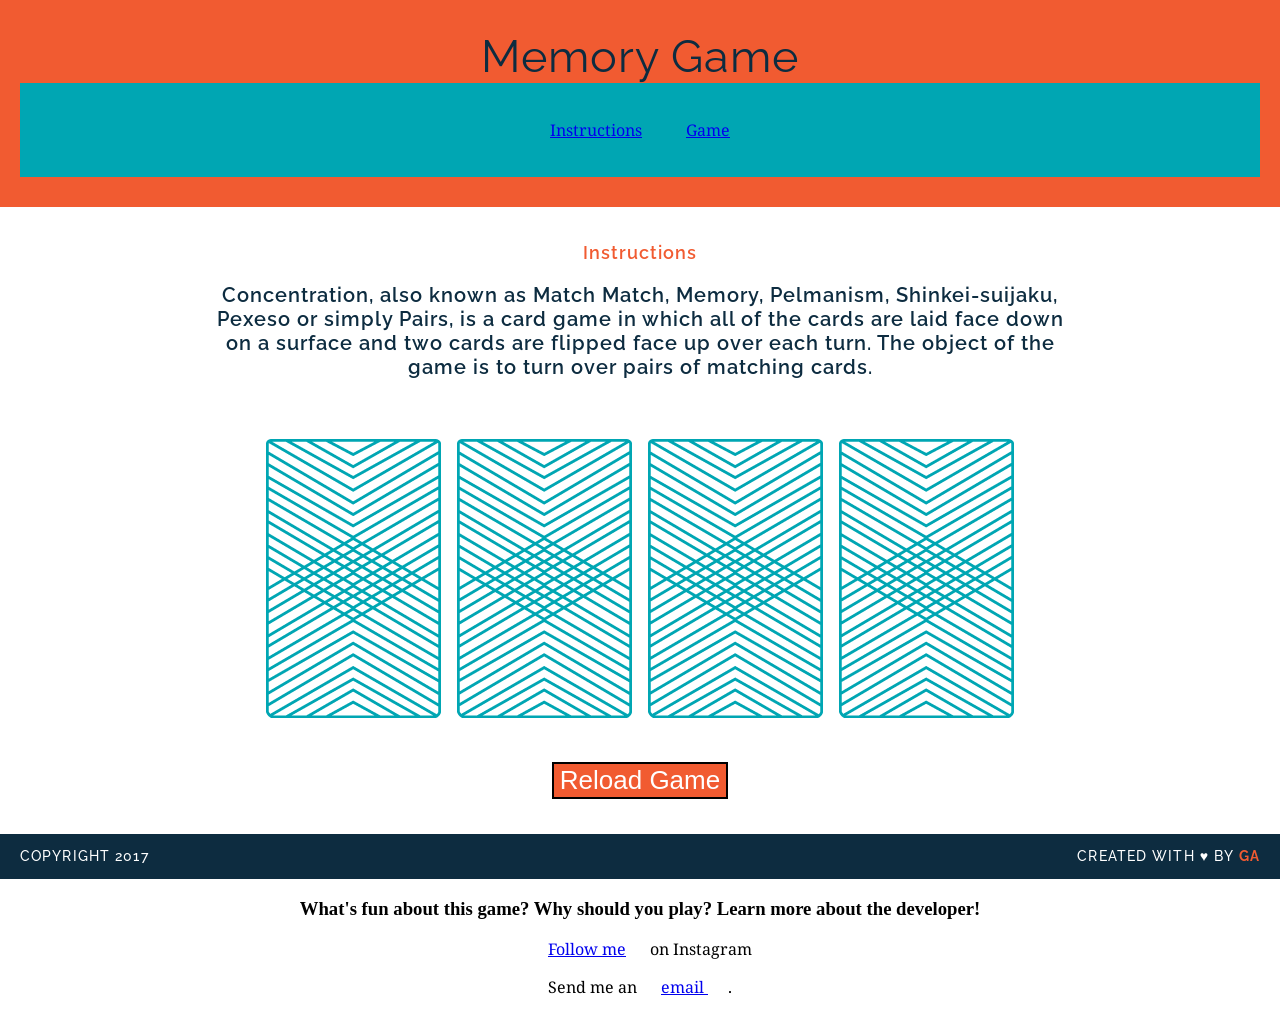
<file: index.html>
<!DOCTYPE html>
<html>
<head>
  <meta charset="utf-8">
  <meta name="viewport" content="width=device-width">
  <title>Memory Card Game</title>
  <link href="https://fonts.googleapis.com/css?family=Droid+Serif|Raleway:400,500,600,700" rel="stylesheet">
  <link href="css/style.css" rel="stylesheet" type="text/css">
</head>
<body>
	<header>

	<h1 class="memory"> Memory Game </h1>
	<nav>
		<p> <a href="#">Instructions</a> <a href="#">Game</a> </p>
	</nav>
	</header>
	<main>
	<h2 class=instructions> Instructions</h2>
	<p class=concentration> Concentration, also known as Match Match, Memory, Pelmanism, Shinkei-suijaku, Pexeso or simply Pairs, is a card game in which all of the cards are laid face down on a surface and two cards are flipped face up over each turn. The object of the game is to turn over pairs of matching cards.</p>
	<div id = "game">
	<div id="game-board" class="board-clearfix"></div>
    </div>
    <button class="button-properties" type="submit" onclick="reloadGame()" > Reload Game </button>
	</main>	
<footer class="clearfix">
	<p class="copyright"> Copyright 2017</p>
	<p class="message"> Created with &hearts; by <span class="name">GA</span></p>
</footer>		
<h3> What's fun about this game? Why should you play? Learn more about the developer!</h3>	
<p> <a href="http://instagram.com/sherriloveslife">Follow me</a> on Instagram </p>
  <p> Send me an <a href="mailto:sherrimcdonald@gmail.com"> email </a>.
 <script src="js/main.js"></script> 	
</body>
</html>
</file>
<file: css/style.css>
h1 {
font-family: "Raleway", sans-serif;
font-weight: 400;
margin: 0;
}

p {
font-family: "Droid Serif", serif;
}
body {
text-align: center;
text-decoration: none;
margin: 0;
}
.memory {
	font-family: Raleway, sans-serif;
	color: #0D2C40;
	letter-spacing: 1px;
	font-weight: 400;
	font-size: 45px;
}
.instructions {
	font-family: Raleway,sans-serif;
	color: #F15B31;
	letter-spacing: 1px;
	font-weight: 600;
	font-size: 18px;
}
.concentration {
	font-family: Raleway;
	color: #0D2C40;
	letter-spacing: 1px;
	font-weight: 600;
	font-size: 20px;
}
header {
	background-color: #F15B31;
	font-color: #FFFFFF;
	padding: 30px 20px;
}
nav {
	background-color: #00A6B3;
	font-color: #FFFFFF;
	padding: 20px 0;
}

a {
	margin: 20px;
	border-bottom: 2px solid transparent;
}

a:hover {
  border-color: #FFFFFF;
}

main {
	width: 850px;
	margin: 35px auto;
}

img {
	margin: 40px 8px;
}

footer {
	text-transform: uppercase;
	padding: 0 20px;
	background-color: #0D2C40;
	color: #FFFFFF;
	font-size: 14px;
	letter-spacing: .08em;
	font-weight: 500;
}
.copyright {
	font-family: Raleway;
	float: left;
}
.message {
	font-family: Raleway;
	float: right;
}
.clearfix:after {
visibility: hidden;
display: block;
content: " ";
clear: both;
height: 0;
font-size: 0;
}
.name {
 color: #F15B31;
 font-weight: 700;
}

.button-properties {
	font-size: 26px;
	background-color: #F15B31;
	color: #FFFFFF;
	border: 2px solid black;
	
}
</file>
